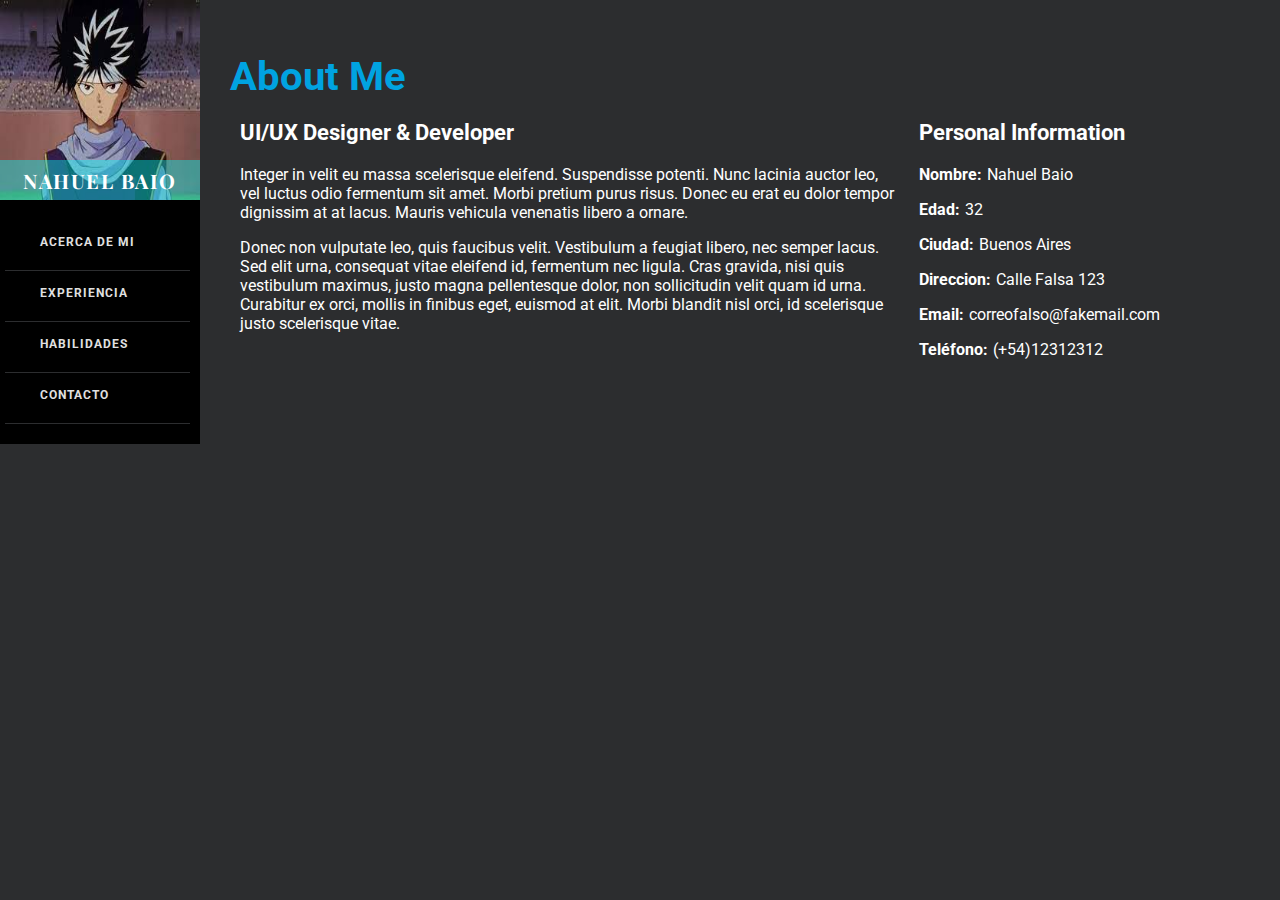
<file: index.html>
<!DOCTYPE html>
<html lang="es">
<head>
    <meta charset="UTF-8">
    <meta http-equiv="X-UA-Compatible" content="IE=edge">
    <meta name="viewport" content="width=device-width, initial-scale=1.0">
    <link rel="stylesheet" href="/estilos/estilos.css">
    <link rel="stylesheet" href="https://cdn.linearicons.com/free/1.0.0/icon-font.min.css">
    <link rel="preconnect" href="https://fonts.googleapis.com">
    <link rel="preconnect" href="https://fonts.gstatic.com" crossorigin>
    <link href="https://fonts.googleapis.com/css2?family=Playfair+Display:wght@400;500;600&family=Roboto:wght@100;300;400;500;700&display=swap" rel="stylesheet">

    <title>Curriculum Vitae</title>
</head>
<body>
    <div id="bd-header" class="body-header">
        <span><p>NAHUEL BAIO</p></span>
    </div>
    <div class="body-container">
        <div id="menu" class="menu-oculto-container">
            <div class="menu">
                <div class="perfil-container">
                    <img class="perfil-img" src="/imagenes/FotoPerfil.jpg" alt="">
                    <div class="perfil-nombre">
                        <div class="perfil-nombre-fondo"></div>
                        <p>NAHUEL BAIO</p>
                    </div>
                </div>
                <div class="botonera-container">
                    <ul class="botonera-lista">
                        <li>
                            <a class="item-botonera" href="/index.html">
                                <span class="lnr lnr-user menu-icon"></span>
                                <p class="boton-tag">Acerca de mi</p>
                            </a>

                        </li>
                        <div class="linea"></div>
                        <li>
                            <a class="item-botonera" href="/experience.html">
                                <span class="lnr lnr-license menu-icon"></span>
                                <p class="boton-tag">Experiencia</p>
                                <div class="linea"></div>
                            </a>
                        </li>
                        <div class="linea"></div>
                        <li>
                            <a class="item-botonera" href="abilities.html">
                                <span class="lnr lnr-chart-bars menu-icon"></span>
                                <p class="boton-tag">Habilidades</p>
                            </a>
                        </li>
                        <div class="linea"></div>
                        <li>
                            <a class="item-botonera" href="contact.html">
                                <span class="lnr lnr-envelope menu-icon"></span>
                                <p class="boton-tag">Contacto</p>
                            </a>
                        </li>
                        <div class="linea"></div>
                    </ul>
                    <div class="social-container">
                        
                    </div>
                </div>
            </div>
            <button type="button" id="boton-menu" class="cross-icon">
                <span class="lnr lnr-cross"></span>
                <span class="lnr lnr-menu"></span>
            </button>
        </div>
        <section class="section-container">
            
            <div class="about">
                <div class="section-header">
                    <h2>About Me</h2>
                    <span class="lnr lnr-user"></span>
                </div>
                <div class="row-about">
                    <div class="col1">
                        <div class="section-content">
                            <h3>UI/UX Designer & Developer</h3>
                            <p>Integer in velit eu massa scelerisque eleifend. Suspendisse potenti. Nunc lacinia auctor leo, vel luctus odio fermentum sit amet. Morbi pretium purus risus. Donec eu erat eu dolor tempor dignissim at at lacus. Mauris vehicula venenatis libero a ornare.</p>
                            <p>Donec non vulputate leo, quis faucibus velit. Vestibulum a feugiat libero, nec semper lacus. Sed elit urna, consequat vitae eleifend id, fermentum nec ligula. Cras gravida, nisi quis vestibulum maximus, justo magna pellentesque dolor, non sollicitudin velit quam id urna. Curabitur ex orci, mollis in finibus eget, euismod at elit. Morbi blandit nisl orci, id scelerisque justo scelerisque vitae.</p>
                        </div>
                    </div>
                    <div class="col2">
                        <div class="about-info">
                            <h3>Personal Information</h3>
                            <ul class="about-list">
                                <li class="field">
                                    <span><p class="field-name">Nombre: </p></span>
                                    <span><p class="field-info" id="name"> Nahuel Baio</p></span>
                                </li>
                                <li class="field">
                                    <span><p class="field-name">Edad: </p></span>
                                    <span><p class="field-info" id="age">32</p></span>
                                </li>
                                <li class="field">
                                    <span><p class="field-name">Ciudad: </p></span>
                                    <span><p class="field-info" id="city">Buenos Aires</p></span>
                                </li>
                                <li class="field">
                                    <span><p class="field-name">Direccion: </p></span>
                                    <span><p class="field-info" id="adress">Calle Falsa 123</p></span>
                                </li>
                                <li class="field">
                                    <span><p class="field-name">Email: </p></span>
                                    <span><p class="field-info" id="email">correofalso@fakemail.com</p></span>
                                </li>
                                <li class="field">
                                    <span><p class="field-name">Teléfono: </p></span>
                                    <span><p class="field-info" id="phone">(+54)12312312</p></span>
                                </li>
                            </ul>
                        </div>
                    </div>
                </div>
            </div>
        </section>
    </div>
    <script src="/scrips/script.js"></script>
</body>
</html>
</file>
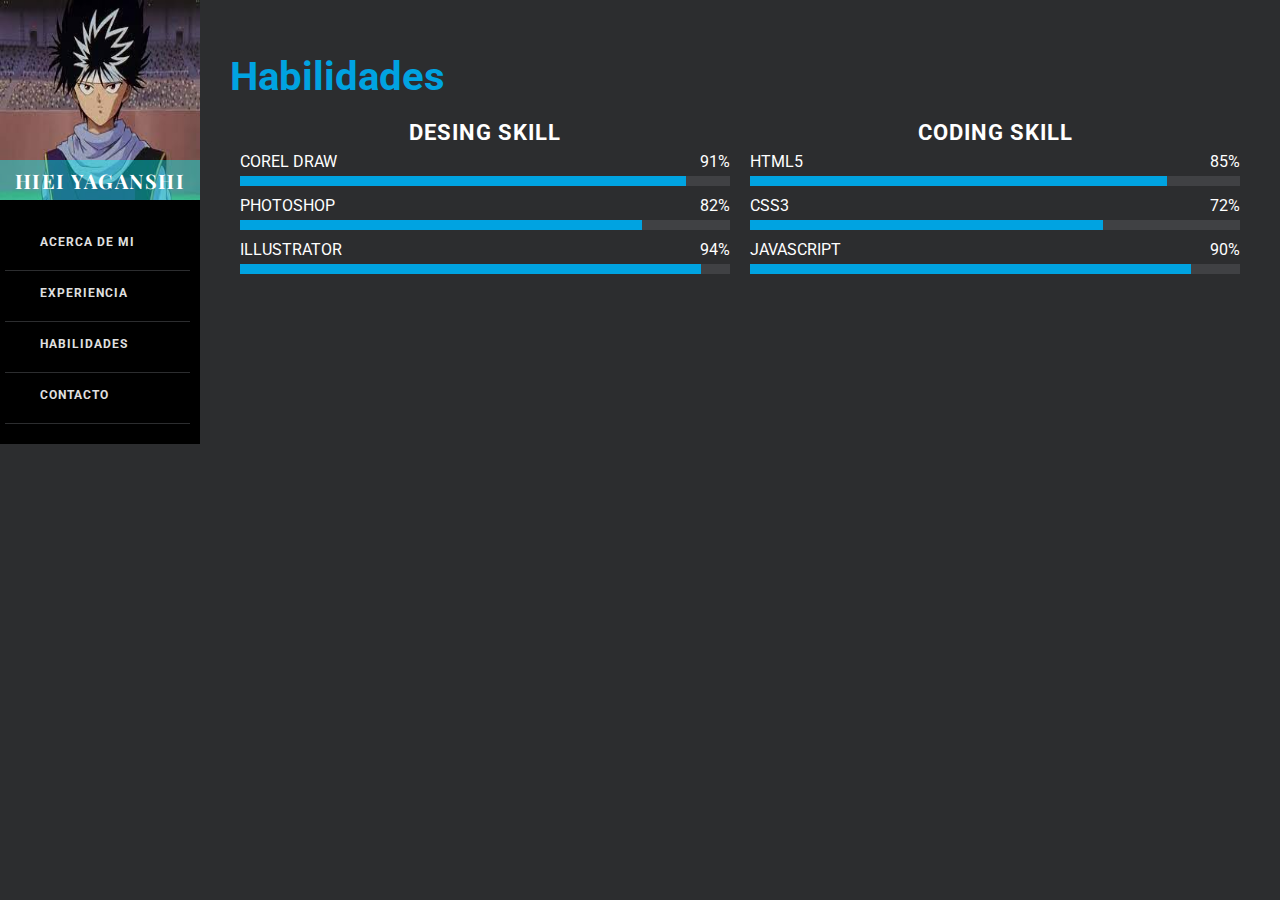
<file: abilities.html>
<!DOCTYPE html>
<html lang="es">
<head>
    <meta charset="UTF-8">
    <meta http-equiv="X-UA-Compatible" content="IE=edge">
    <meta name="viewport" content="width=device-width, initial-scale=1.0">
    <link rel="stylesheet" href="/estilos/estilos.css">
    
    <link rel="stylesheet" href="https://cdn.linearicons.com/free/1.0.0/icon-font.min.css">
    <link rel="preconnect" href="https://fonts.googleapis.com">
    <link rel="preconnect" href="https://fonts.gstatic.com" crossorigin>
    <link href="https://fonts.googleapis.com/css2?family=Playfair+Display:wght@400;500;600&family=Roboto:wght@100;300;400;500;700&display=swap" rel="stylesheet">
    <title>Curriculum Vitae</title>
</head>
<body>
    <div class="body-container">
        <div id="menu" class="menu-oculto-container">
            <div class="menu">
                <div class="perfil-container">
                    <img class="perfil-img" src="/imagenes/FotoPerfil.jpg" alt="">
                    <div class="perfil-nombre">
                        <div class="perfil-nombre-fondo"></div>
                        <p>HIEI YAGANSHI</p>
                    </div>
                </div>
                <div class="botonera-container">
                    <ul class="botonera-lista">
                        <li>
                            <a class="item-botonera" href="/index.html">
                                <span class="lnr lnr-user menu-icon"></span>
                                <p class="boton-tag">Acerca de mi</p>
                            </a>
                        </li>
                        <div class="linea"></div>
                        <li>
                            <a class="item-botonera" href="/experience.html">
                                <span class="lnr lnr-license menu-icon"></span>
                                <p class="boton-tag">Experiencia</p>
                                <div class="linea"></div>
                            </a>
                        </li>
                        <div class="linea"></div>
                        <li>
                            <a class="item-botonera" href="abilities.html">
                                <span class="lnr lnr-chart-bars menu-icon"></span>
                                <p class="boton-tag">Habilidades</p>
                            </a>
                        </li>
                        <div class="linea"></div>
                        <li>
                            <a class="item-botonera" href="contact.html">
                                <span class="lnr lnr-envelope menu-icon"></span>
                                <p class="boton-tag">Contacto</p>
                            </a>
                        </li>
                        <div class="linea"></div>
                    </ul>
                    <div class="social-container">
                        
                    </div>
                </div>
            </div>
            <button type="button" id="boton-menu" class="cross-icon">
                <img class="boton-menu-imagen" src="/imagenes/cerrar.png" alt="">
            </button>
        </div>
        <section class="section-container">
            <div class="about">
                <div class="section-header">
                    <h2>Habilidades</h2>
                    <span class="lnr lnr-chart-bars"></span>
                </div>
                <div class="grid">
                    <div class="row">
                        <div class="col-ficha">
                            <div class="section-content">
                                <h4 class="skill-title">DESING SKILL</h4>
                                <ul class="skill-list">
                                    <li class="skill-item">
                                        <div class="skill-top">
                                            <span class="skill-name">COREL DRAW</span>
                                            <span class="skill-percentage">91%</span>
                                        </div>
                                        <div class="skill-bottom">
                                            <div class="skill-progress-background">
                                                <div class="skill-progress" style="width: 91%;"></div>
                                            </div>
                                        </div>
                                    </li>
                                    <li class="skill-item">
                                        <div class="skill-top">
                                            <span class="skill-name">PHOTOSHOP</span>
                                            <span class="skill-percentage">82%</span>
                                        </div>
                                        <div class="skill-bottom">
                                            <div class="skill-progress-background">
                                                <div class="skill-progress" style="width: 82%;"></div>
                                            </div>
                                        </div>
                                    </li>
                                    <li class="skill-item">
                                        <div class="skill-top">
                                            <span class="skill-name">ILLUSTRATOR</span>
                                            <span class="skill-percentage">94%</span>
                                        </div>
                                        <div class="skill-bottom">
                                            <div class="skill-progress-background">
                                                <div class="skill-progress" style="width: 94%;"></div>
                                            </div>
                                        </div>
                                    </li>
                                </ul>
                            </div>
                        </div>
                        <div class="col-ficha">
                            <div class="section-content">
                                <h4 class="skill-title">CODING SKILL</h4>
                                <ul class="skill-list">
                                    <li class="skill-item">
                                        <div class="skill-top">
                                            <span class="skill-name">HTML5</span>
                                            <span class="skill-percentage">85%</span>
                                        </div>
                                        <div class="skill-bottom">
                                            <div class="skill-progress-background">
                                                <div class="skill-progress" style="width: 85%;"></div>
                                            </div>
                                        </div>
                                    </li>
                                    <li class="skill-item">
                                        <div class="skill-top">
                                            <span class="skill-name">CSS3</span>
                                            <span class="skill-percentage">72%</span>
                                        </div>
                                        <div class="skill-bottom">
                                            <div class="skill-progress-background">
                                                <div class="skill-progress" style="width: 72%;"></div>
                                            </div>
                                        </div>
                                    </li>
                                    <li class="skill-item">
                                        <div class="skill-top">
                                            <span class="skill-name">JAVASCRIPT</span>
                                            <span class="skill-percentage">90%</span>
                                        </div>
                                        <div class="skill-bottom">
                                            <div class="skill-progress-background">
                                                <div class="skill-progress" style="width: 90%;"></div>
                                            </div>
                                        </div>
                                    </li>
                                </ul>
                            </div>
                        </div>
                    </div>
                </div>
            </div>
        </section>
    </div>
    <script src="/scrips/script.js"></script>
</body>
</html>
</file>
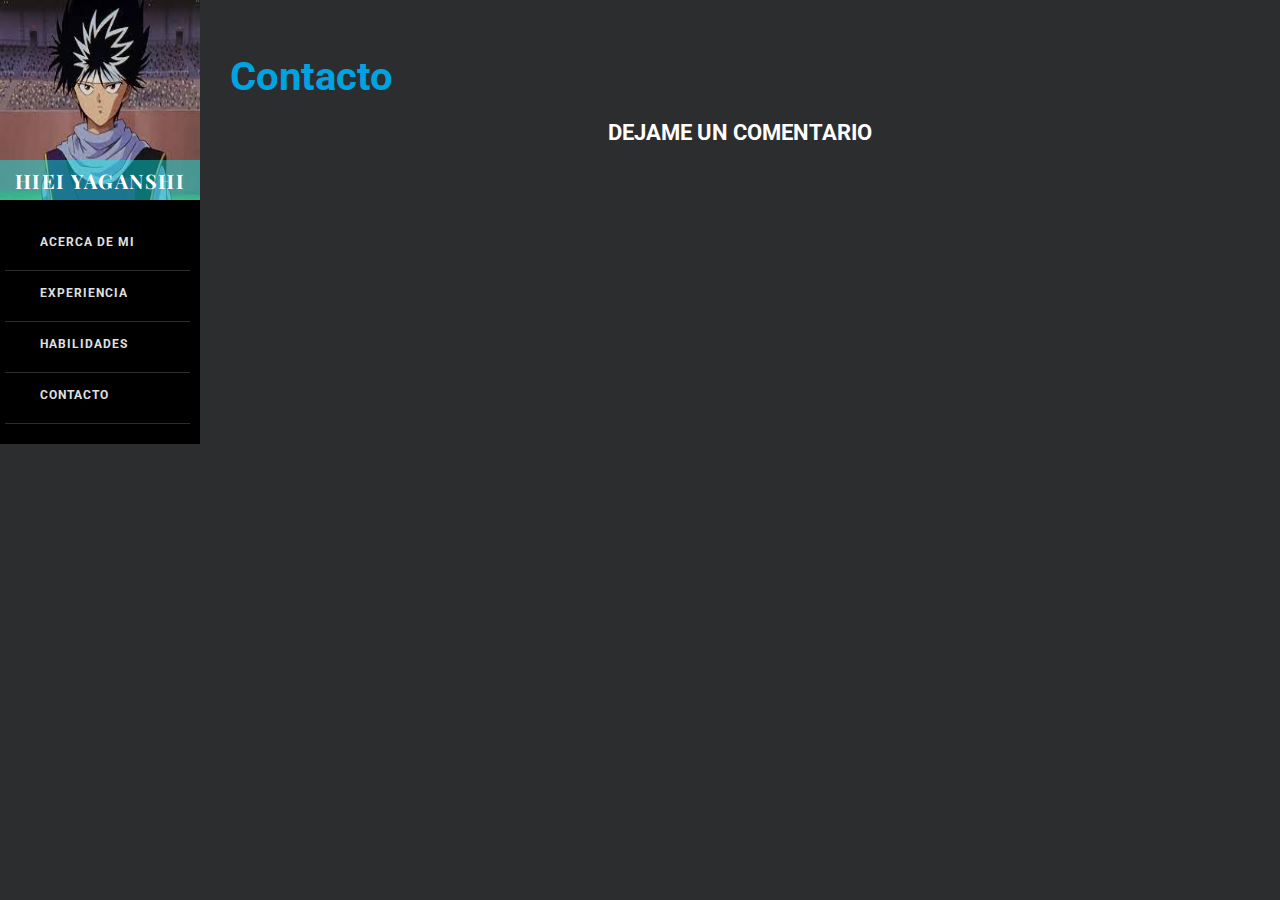
<file: contact.html>
<!DOCTYPE html>
<html lang="es">
<head>
    <meta charset="UTF-8">
    <meta http-equiv="X-UA-Compatible" content="IE=edge">
    <meta name="viewport" content="width=device-width, initial-scale=1.0">
    <link rel="stylesheet" href="/estilos/estilos.css">
    <link rel="stylesheet" href="https://cdn.linearicons.com/free/1.0.0/icon-font.min.css">
    <link rel="preconnect" href="https://fonts.googleapis.com">
    <link rel="preconnect" href="https://fonts.gstatic.com" crossorigin>
    <link href="https://fonts.googleapis.com/css2?family=Playfair+Display:wght@400;500;600&family=Roboto:wght@100;300;400;500;700&display=swap" rel="stylesheet">

    <title>Curriculum Vitae</title>
</head>
<body>
    <div class="body-container">
        <div id="menu" class="menu-oculto-container">
            <div class="menu">
                <div class="perfil-container">
                    <img class="perfil-img" src="/imagenes/FotoPerfil.jpg" alt="">
                    <div class="perfil-nombre">
                        <div class="perfil-nombre-fondo"></div>
                        <p>HIEI YAGANSHI</p>
                    </div>
                </div>
                <div class="botonera-container">
                    <ul class="botonera-lista">
                        <li>
                            <a class="item-botonera" href="/index.html">
                                <span class="lnr lnr-user menu-icon"></span>
                                <p class="boton-tag">Acerca de mi</p>
                            </a>
                        </li>
                        <div class="linea"></div>
                        <li>
                            <a class="item-botonera" href="/experience.html">
                                <span class="lnr lnr-license menu-icon"></span>
                                <p class="boton-tag">Experiencia</p>
                                <div class="linea"></div>
                            </a>
                        </li>
                        <div class="linea"></div>
                        <li>
                            <a class="item-botonera" href="abilities.html">
                                <span class="lnr lnr-chart-bars menu-icon"></span>
                                <p class="boton-tag">Habilidades</p>
                            </a>
                        </li>
                        <div class="linea"></div>
                        <li>
                            <a class="item-botonera" href="contact.html">
                                <span class="lnr lnr-envelope menu-icon"></span>
                                <p class="boton-tag">Contacto</p>
                            </a>
                        </li>
                        <div class="linea"></div>
                    </ul>
                    <div class="social-container">
                        
                    </div>
                </div>
            </div>
            <button type="button" id="boton-menu" class="cross-icon">
                <img class="boton-menu-imagen" src="/imagenes/cerrar.png" alt="">
            </button>
        </div>
        
        <section class="section-container">
            <div class="about">
                <div class="section-header">
                    <h2>Contacto</h2>
                    <span class="lnr lnr-envelope"></span>
                </div>
                <h4 class="contact-title">DEJAME UN COMENTARIO</h4>
                    <div class="row">
                        <div class="col-ficha">
                            <div class="section-content">
                            </div>
                        </div>
                        <div class="col-ficha">
                            <div class="section-content">
                            </div>
                        </div>
                    </div>
                </div>
            </div>
        </section>
    </div>
    <script src="/scrips/script.js"></script>   
</body>
</html>
</file>
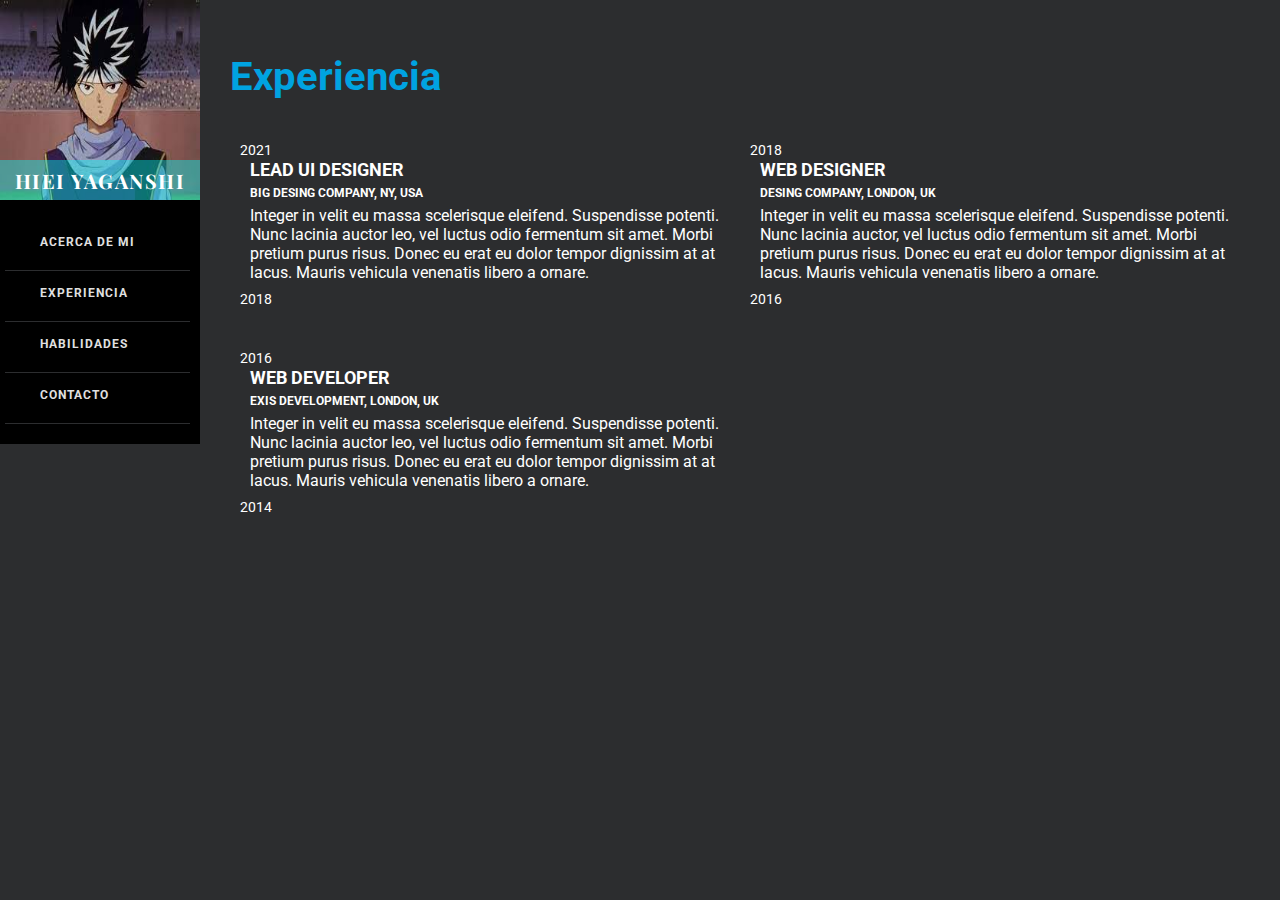
<file: experience.html>
<!DOCTYPE html>
<html lang="es">
<head>
    <meta charset="UTF-8">
    <meta http-equiv="X-UA-Compatible" content="IE=edge">
    <meta name="viewport" content="width=device-width, initial-scale=1.0">
    <link rel="stylesheet" href="/estilos/estilos.css">
    <link rel="stylesheet" href="https://cdn.linearicons.com/free/1.0.0/icon-font.min.css">
    <link rel="preconnect" href="https://fonts.googleapis.com">
    <link rel="preconnect" href="https://fonts.gstatic.com" crossorigin>
    <link href="https://fonts.googleapis.com/css2?family=Playfair+Display:wght@400;500;600&family=Roboto:wght@100;300;400;500;700&display=swap" rel="stylesheet">
    <title>Curriculum Vitae</title>
</head>
<body>
    <div class="body-container">
        <div id="menu" class="menu-oculto-container">
            <div class="menu">
                <div class="perfil-container">
                    <img class="perfil-img" src="/imagenes/FotoPerfil.jpg" alt="">
                    <div class="perfil-nombre">
                        <div class="perfil-nombre-fondo"></div>
                        <p>HIEI YAGANSHI</p>
                    </div>
                </div>
                <div class="botonera-container">
                    <ul class="botonera-lista">
                        <li>
                            <a class="item-botonera" href="/index.html">
                                <span class="lnr lnr-user menu-icon"></span>
                                <p class="boton-tag">Acerca de mi</p>
                            </a>

                        </li>
                        <div class="linea"></div>
                        <li>
                            <a class="item-botonera" href="/experience.html">
                                <span class="lnr lnr-license menu-icon"></span>
                                <p class="boton-tag">Experiencia</p>
                                <div class="linea"></div>
                            </a>
                        </li>
                        <div class="linea"></div>
                        <li>
                            <a class="item-botonera" href="abilities.html">
                                <span class="lnr lnr-chart-bars menu-icon"></span>
                                <p class="boton-tag">Habilidades</p>
                            </a>
                        </li>
                        <div class="linea"></div>
                        <li>
                            <a class="item-botonera" href="contact.html">
                                <span class="lnr lnr-envelope menu-icon"></span>
                                <p class="boton-tag">Contacto</p>
                            </a>
                        </li>
                        <div class="linea"></div>
                    </ul>
                    <div class="social-container">
                        
                    </div>
                </div>
            </div>
            <button type="button" id="boton-menu" class="cross-icon">
                <img class="boton-menu-imagen" src="/imagenes/cerrar.png" alt="">
            </button>
        </div>
        
        <section class="section-container">
            <div class="about">
                <div class="section-header">
                    <h2>Experiencia</h2>
                    <span class="lnr lnr-license"></span>
                </div>
                <div class="grid">
                    <div class="row">
                        <div class="col-ficha">
                            <div class="section-content">
                                <div class="ficha">
                                    <span class="ficha-date">2021</span>
                                    <div class="ficha-margin">
                                        <h4 class="ficha-titulo">LEAD UI DESIGNER</h4>
                                        <h5 class="ficha-subtitulo">BIG DESING COMPANY, NY, USA</h5>
                                        <p>Integer in velit eu massa scelerisque eleifend. Suspendisse potenti. Nunc lacinia auctor leo, vel luctus odio fermentum sit amet. Morbi pretium purus risus. Donec eu erat eu dolor tempor dignissim at at lacus. Mauris vehicula venenatis libero a ornare.</p>
                                    </div>
                                    <span class="ficha-date">2018</span>
                                </div>
                            </div>
                        </div>
                        <div class="col-ficha">
                            <div class="section-content">
                                <div class="ficha">
                                    <span class="ficha-date">2018</span>
                                    <div class="ficha-margin">
                                        <h4 class="ficha-titulo">WEB DESIGNER</h4>
                                        <h5 class="ficha-subtitulo">DESING COMPANY, LONDON, UK</h5>
                                        <p>Integer in velit eu massa scelerisque eleifend. Suspendisse potenti. Nunc lacinia auctor, vel luctus odio fermentum sit amet. Morbi pretium purus risus. Donec eu erat eu dolor tempor dignissim at at lacus. Mauris vehicula venenatis libero a ornare.</p>
                                    </div>
                                    <span class="ficha-date">2016</span>
                                </div>
                            </div>
                        </div>
                    </div>
                    <div class="row">
                        <div class="col-ficha">
                            <div class="section-content">
                                <div class="ficha">
                                    <span class="ficha-date">2016</span>
                                    <div class="ficha-margin">
                                        <h4 class="ficha-titulo">WEB DEVELOPER</h4>
                                        <h5 class="ficha-subtitulo">EXIS DEVELOPMENT, LONDON, UK</h5>
                                        <p>Integer in velit eu massa scelerisque eleifend. Suspendisse potenti. Nunc lacinia auctor leo, vel luctus odio fermentum sit amet. Morbi pretium purus risus. Donec eu erat eu dolor tempor dignissim at at lacus. Mauris vehicula venenatis libero a ornare.</p>
                                    </div>
                                    <span class="ficha-date">2014</span>
                                </div>
                            </div>
                        </div>
                        <div class="col-ficha">
                            <div class="section-content">
                                <div class="ficha">
                                    <span class="ficha-date"></span>
                                    <div class="ficha-margin">
                                        <h4 class="ficha-titulo"></h4>
                                        <h5 class="ficha-subtitulo"></h5>
                                        <p></p>
                                    </div>
                                    <span class="ficha-date"></span>
                                </div>
                            </div>
                        </div>
                    </div>
                </div>
            </div>
        </section>
    </div>
    <script src="/scrips/script.js"></script>
</body>
</html>
</file>
<file: estilos/estilos.css>
/*iconos y lineas*/
.lnr-cross {
    display: block;
    color: #ffffff;
    font-size: 45px;
    /* To get crisp results, use sizes that are
    a multiple of 20; because Linearicons was
    designed on a 20 by 20 grid. */
  }
.lnr-menu {
    display: none;
    color: #ffffff;
    font-size: 45px;
    /* To get crisp results, use sizes that are
    a multiple of 20; because Linearicons was
    designed on a 20 by 20 grid. */
}
.lnr-user {
    color: #00a3e1;
    font-size: 50px;
    /* To get crisp results, use sizes that are
    a multiple of 20; because Linearicons was
    designed on a 20 by 20 grid. */
  }
.lnr-license {
    color: #00a3e1;
    font-size: 55px;
    /* To get crisp results, use sizes that are
    a multiple of 20; because Linearicons was
    designed on a 20 by 20 grid. */
  }
.lnr-chart-bars{
    color: #00a3e1;
    font-size: 55px;
    /* To get crisp results, use sizes that are
    a multiple of 20; because Linearicons was
    designed on a 20 by 20 grid. */
}
.lnr-envelope{
    color: #00a3e1;
    font-size: 55px;
    /* To get crisp results, use sizes that are
    a multiple of 20; because Linearicons was
    designed on a 20 by 20 grid. */
}
.menu-icon{
    margin: 0px 5px 0px 15px;
    color: #2c2d2f;
    font-size: 25px; 
}

.linea {
    position: relative;
    background-color:#2c2d2f;
    height: 1px;
    max-width: 220px;
    left: -10px;
  }

* {
    margin: 0;
    padding: 0;
    box-sizing: border-box;
    
    /*border: 1px solid grey;*/
}
body{

    background-color: #2c2d2f;
    font-size: 16px;
    color: white;
    font-family: 'Roboto', sans-serif;
}
a{
    font-size: 12px;
    font-weight: 700;
    letter-spacing: 1px;
    color: #e1e1e1;
    text-decoration: none;
    line-height: 1.65;
}
.body-container{
    display: flex;
    height: 100%;
}
.body-header{
    display: flex;
    justify-content: center;
    align-items: center;
    position: relative;
    width: 100%;
    height: 50px;
    background-color: black;
}
.body-header p{
    font-family: Playfair Display, serif;
    letter-spacing: 2.5px;
    font-weight: 700;
    width: inherit;
    text-align: center;
    z-index: 2;
    opacity: 1;
    font-size: 22px;
}
.section-container{
    width: 100%;
    margin: 30px 0px;
    padding: 0px 30px;
}
.section-container h3{
    margin-bottom: 20px;
    font-size: 22px;
    width: 100%;
}
.section-header{
    display: flex;
    justify-content: space-between;
    align-items: flex-end;
    height: 70px;
    margin-bottom: 20px;
}
.section-header h2{
    font-size: 40px;
    color: #00a3e1;
}
.section-header img{
    position: relative;
    height: inherit;
    margin-right: 5px;
}
.section-content{
    padding: 0px 10px;
}
.section-content p{
    margin-bottom: 16px;
}
/*.about{
    box-sizing: border-box;
}*/
.about-info{
    padding: 0 10px;
}
.field{
    display: flex;
    font-size: 16px;
    padding-bottom: 16px;
}
.field-name{
    font-weight: bold;
    margin-right: 5px;
}
.menu-oculto-container{
    display: flex;
    /** MENU OCULTABLE **
        position: absolute;
        width: 240px;
        left: 0px;
        top: 0px;
    */
    position: absolute;
    left: -200px;
    top: 0px;
    width: 200px;
    height: 100%;
}
.cross-icon{
    display: flex;
    background-color: #2c2d2f;
    width: 50px;
}
.menu{
    width: 200px;
    background-color:black;
}
.perfil-container{
    display: flex;
    align-items: flex-end;
    width: 200px;
    height: 200px;
}
.perfil-img{
    position: absolute;
    width: inherit;
    height: inherit;
}
.perfil-img img{
    background-size: cover;
}
.perfil-nombre{
    display: flex;
    width: inherit;
    position: relative;
    z-index: 1;
    height: 40px;
    align-items: center;
}
.perfil-nombre-fondo{
    display: flex;
    width: inherit;
    position: absolute;
    background-color: cyan;
    height: inherit;
    opacity: 0.4;
}
.perfil-nombre p{
    font-family: Playfair Display, serif;
    letter-spacing: 1.5px;
    font-weight: 700;
    width: inherit;
    text-align: center;
    z-index: 2;
    opacity: 1;
    font-size: 20px;
}
.botonera-lista{
    list-style: none;
    padding: 20px 0px 20px 15px;
}
.botonera-lista li{
    display: flex;
    justify-content: space-between;
    height: 50px;
}
.item-botonera{
    display: flex;    
    align-items: center;
    justify-content: flex-end;
    padding: 5px 0px;
    margin-bottom: 5px;
}
.boton-img{
    height: 40px;
    left: 5px;
}
.boton-tag{
    text-transform: uppercase;
    padding: 5px;
}

/*Experiencia*/

.ficha {
    margin: 20px 0px;
}
.ficha-date{
    font-size: 14px;
}
.ficha-margin{
    margin-left: 10px;
}
.ficha-titulo{
    font-size: 18px;
}
.ficha-subtitulo{
    font-size: 12px;
    margin: 6px 0px 6px;
}
.ficha p{
    font-size: 16px;
    margin-bottom: 7px;
}

/*habilidades*/

.skill-title{
    display: flex;
    justify-content: center;
    letter-spacing: 1px;
    font-size: 22px;
    margin-bottom: 7px;
}
.skill-list{
    list-style: none;
}
.skill-top{
    display: flex;
    justify-content: space-between;
    margin-bottom: 5px;
}
.skill-bottom{
    width: 100%;
}
.skill-progress-background{
    
    height: 10px;
    background-color: #404144;
    margin-bottom: 10px;
}
.skill-progress{
    position: relative;
    background-color: #00a3e1;
    height: 100%;
    z-index: 1;
}
.contact-title{
    display: flex;
    justify-content: center;
    font-size: 22px;
    margin-bottom: 7px;
}

@media screen and (min-width: 992px){
    .row-about{
        display: flex;
    }
    .col1{
        flex: 0 0 66.6%;
        max-width: 66.6%;
    }
    .col2{
        flex: 0 0 33.3%;
        max-width: 33.3%;
    }
    
}

@media screen and (min-width: 810px){
    .body-header{
        display:none;
    }
    .cross-icon{
        display: none;
    }
    .row{
        display: flex;
    }
    .col-ficha{
        flex: 0 0 50%;
        max-width: 50%;
    }
    .menu-oculto-container{
        position: relative;
        left: 0px;
    }
}
</file>
